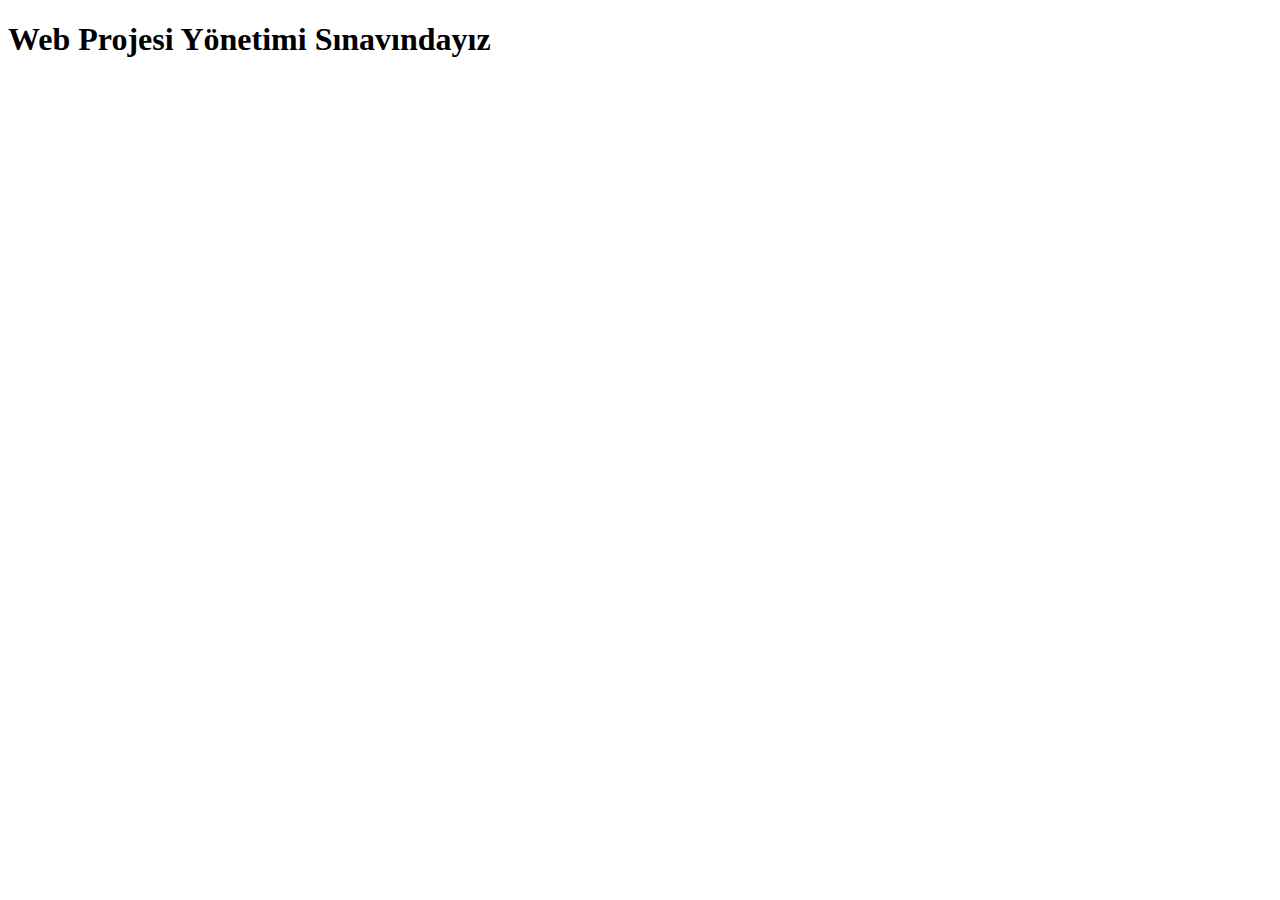
<file: finalsinavi/index.html>
<!doctype html>
<html lang="en">

<head>
    <meta charset="utf-8">
    <meta name="viewport" content="width=device-width, initial-scale=1">
    <title>Bootstrap demo</title>
    <link href="https://cdn.jsdelivr.net/npm/bootstrap@5.3.6/dist/css/bootstrap.min.css" rel="stylesheet"
        integrity="sha384-4Q6Gf2aSP4eDXB8Miphtr37CMZZQ5oXLH2yaXMJ2w8e2ZtHTl7GptT4jmndRuHDT" crossorigin="anonymous">
</head>

<body>



    <h1 class="display-1">Web Projesi Yönetimi Sınavındayız</h1>




    <script src="https://cdn.jsdelivr.net/npm/bootstrap@5.3.6/dist/js/bootstrap.bundle.min.js"
        integrity="sha384-j1CDi7MgGQ12Z7Qab0qlWQ/Qqz24Gc6BM0thvEMVjHnfYGF0rmFCozFSxQBxwHKO"
        crossorigin="anonymous"></script>
</body>

</html>
</file>
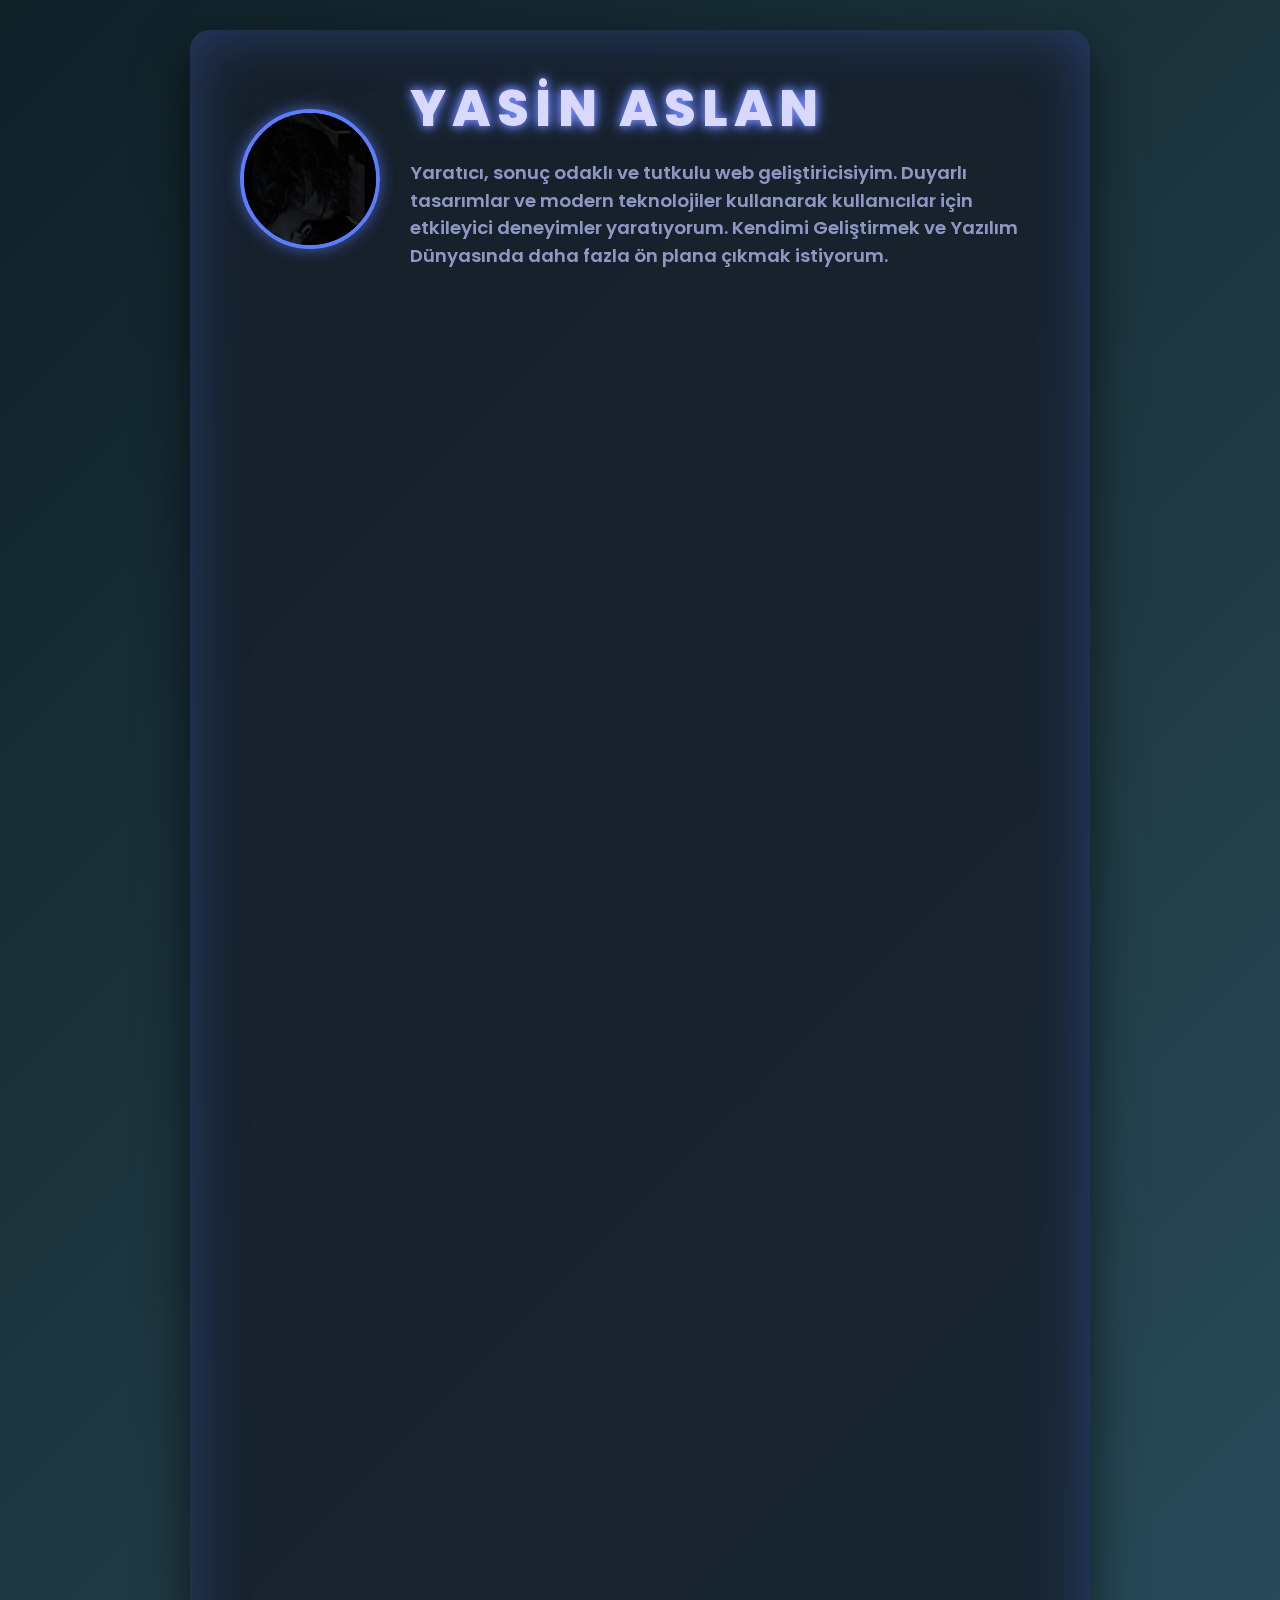
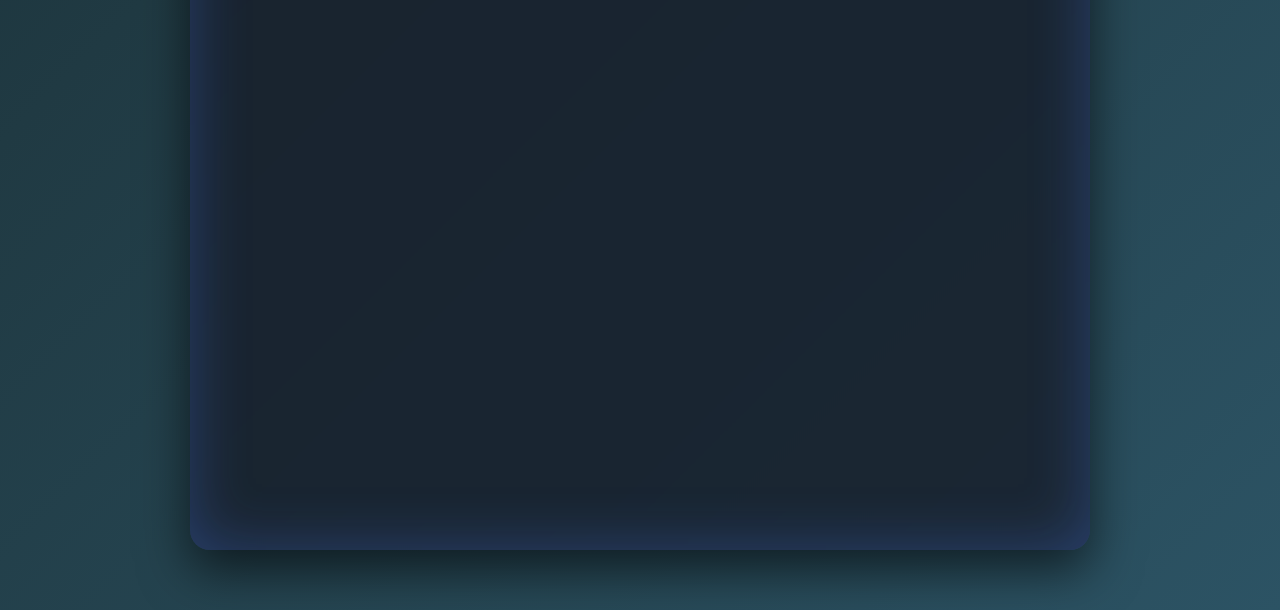
<file: websitem/index.html>
<!DOCTYPE html>
<html lang="tr">
<head>
<meta charset="UTF-8" />
<meta name="viewport" content="width=device-width, initial-scale=1" />
<title>Yasin Aslan CV</title>
<style>
  /* Google Fonts - Poppins */
  @import url('https://fonts.googleapis.com/css2?family=Poppins:wght@300;600;800&display=swap');

  /* Reset and base */
  *, *::before, *::after {
    box-sizing: border-box;
  }
  body {
    margin: 0;
    min-height: 100vh;
    font-family: 'Poppins', sans-serif;
    background: linear-gradient(135deg, #0f2027, #203a43, #2c5364);
    color: #eee;
    overflow-x: hidden;
  }

  /* Particle background canvas full screen */
  canvas#bg-canvas {
    position: fixed;
    top: 0; left: 0;
    width: 100vw; height: 100vh;
    z-index: -1;
    pointer-events: none;
  }

  /* Container */
  .cv-container {
    max-width: 900px;
    background: rgba(24, 32, 44, 0.85);
    margin: 30px auto 60px;
    border-radius: 20px;
    padding: 40px 50px;
    box-shadow:
      0 20px 50px rgba(0, 0, 0, 0.6),
      inset 0 0 60px rgba(80, 128, 255, 0.3);
    backdrop-filter: blur(12px);
    color: #d9d9ff;
  }

  /* Header */
  header {
    display: flex;
    align-items: center;
    gap: 30px;
    margin-bottom: 50px;
    flex-wrap: wrap;
  }
  header .profile-pic {
    flex-shrink: 0;
    width: 140px; 
    height: 140px;
    border-radius: 50%;
    overflow: hidden;
    border: 4px solid #5d7dff;
    box-shadow: 0 0 15px #5d7dffaa;
    animation: floatUpDown 3s ease-in-out infinite;
  }
  header .profile-pic img {
    width: 100%;
    height: 100%;
    object-fit: cover;
    mix-blend-mode: multiply;
    filter: saturate(1.2);
  }
  header .intro {
    flex: 1;
    min-width: 280px;
  }
  header .intro h1 {
    font-size: 3.2rem;
    margin: 0;
    font-weight: 800;
    text-shadow:
      0 0 8px #7a8fff,
      0 0 16px #5d7dff;
    letter-spacing: 0.12em;
    animation: neonGlow 3.5s ease-in-out infinite alternate;
  }
  header .intro p {
    font-weight: 600;
    font-size: 1.15rem;
    margin-top: 12px;
    color: #abb7e8cc;
    line-height: 1.5;
    user-select: none;
  }

  /* Sections */
  section {
    margin-bottom: 50px;
    opacity: 0;
    transform: translateY(50px);
    animation: fadeInUp 0.9s forwards;
  }
  section:nth-child(2) {animation-delay: 0.3s;}
  section:nth-child(3) {animation-delay: 0.6s;}
  section:nth-child(4) {animation-delay: 0.9s;}
  section:nth-child(5) {animation-delay: 1.2s;}

  section h2 {
    font-size: 1.9rem;
    color: #8faaff;
    border-left: 7px solid #5369ff;
    padding-left: 18px;
    margin-bottom: 25px;
    font-weight: 800;
    letter-spacing: 0.07em;
    text-transform: uppercase;
    text-shadow: 0 0 8px #5369ffcc;
  }

  /* Education and Experience cards */
  .card {
    background: #1e2a48cc;
    padding: 22px 25px 28px 25px;
    border-radius: 16px;
    box-shadow: 0 0 15px #34497d88;
    margin-bottom: 20px;
    transition: background 0.3s ease;
  }
  .card:hover {
    background: #2e3e7fdd;
    box-shadow: 0 0 30px #5d7dffaa;
  }
  
  .card h3 {
    margin: 0;
    font-weight: 700;
    font-size: 1.3rem;
    color: #a2b1ff;
  }
  
  .card .sub-title {
    font-style: italic;
    color: #7b89c3cc;
    font-size: 1rem;
    margin-top: 4px;
    margin-bottom: 8px;
  }
  
  .card .date {
    font-size: 0.9rem;
    color: #a0a9d4cc;
    font-weight: 600;
  }

  .card ul {
    margin-top: 12px;
    list-style-type: none;
    padding-left: 18px;
    color: #bec7ffcc;
  }
  .card ul li {
    margin-bottom: 8px;
    position: relative;
    padding-left: 16px;
    font-weight: 500;
  }
  .card ul li::before {
    content: "✦";
    color: #5369ffaa;
    position: absolute;
    left: 0;
    top: 2px;
    font-size: 1.2rem;
  }

  /* Skills with progress bars */
  .skills-list {
    display: flex;
    flex-direction: column;
    gap: 16px;
  }
  .skill-item {
    display: flex;
    align-items: center;
    gap: 14px;
  }
  .skill-name {
    flex: 1;
    font-weight: 600;
    font-size: 1.1rem;
    color: #aab9ffcc;
  }
  .progress-bar {
    flex: 3;
    height: 14px;
    background-color: #34497d55;
    border-radius: 30px;
    overflow: hidden;
    box-shadow: inset 0 0 5px #687aeaaa;
  }
  .progress-fill {
    height: 100%;
    width: var(--progress);
    background: linear-gradient(90deg, #5d7dff, #a3adff);
    border-radius: 30px;
    box-shadow: 0 0 10px #7d90ffaa;
    animation-fill-mode: forwards;
  }

  /* Contact info */
  .contact-info {
    display: flex;
    flex-wrap: wrap;
    justify-content: space-around;
    gap: 28px;
  }
  .contact-item {
    display: flex;
    align-items: center;
    gap: 10px;
    background: #27385bdd;
    padding: 10px 20px;
    border-radius: 20px;
    box-shadow: 0 0 15px #4a63d9cc;
    font-weight: 600;
    color: #b0bdffcc;
    cursor: default;
    transition: background 0.3s ease, color 0.3s ease;
    user-select: text;
  }
  .contact-item:hover,
  .contact-item a:hover {
    background: #5d7dffdd;
    color: #f0f8ff;
    box-shadow: 0 0 35px #6079ffcc;
  }
  .contact-item svg {
    width: 24px;
    height: 24px;
    fill: #a3b3ffcc;
    filter: drop-shadow(0 0 2px #506effcc);
    flex-shrink: 0;
  }
  .contact-item a {
    color: inherit;
    text-decoration: none;
    white-space: nowrap;
  }

  /* Animations */
  @keyframes floatUpDown {
    0%, 100% {transform: translateY(0);}
    50% {transform: translateY(-10px);}
  }
  @keyframes neonGlow {
    0%, 100% {text-shadow: 0 0 6px #7a8fff, 0 0 12px #647edb;}
    50% {text-shadow: 0 0 14px #9bafff, 0 0 28px #7a88d1;}
  }
  @keyframes fadeInUp {
    0% {opacity: 0; transform: translateY(50px);}
    100% {opacity: 1; transform: translateY(0);}
  }
  @keyframes progressFillAnim {
    from {width: 0%;}
    to {width: var(--progress);}
  }

  /* Responsive */
  @media (max-width: 768px) {
    .cv-container {
      padding: 30px 25px;
    }
    header {
      flex-direction: column;
      align-items: center;
      text-align: center;
      gap: 20px;
    }
    header .intro {min-width: auto;}
    section {
      margin-bottom: 40px;
    }
    .contact-info {
      justify-content: center;
    }
  }
  @media (max-width: 400px) {
    header h1 {
      font-size: 2.3rem;
    }
    section h2 {
      font-size: 1.5rem;
    }
    .skill-name {
      font-size: 1rem;
    }
  }
</style>
</head>
<body>
<canvas id="bg-canvas" aria-hidden="true"></canvas>

<div class="cv-container" role="main" aria-label="Özgeçmiş sayfası">
  <header>
    <div class="profile-pic" aria-label="Profil fotoğrafı">
      <img src="yasin.jpg" alt="Yasin Aslan" />
    </div>
    <div class="intro">
      <h1 tabindex="0">YASİN ASLAN</h1>
      <p tabindex="0">Yaratıcı, sonuç odaklı ve tutkulu web geliştiricisiyim. Duyarlı tasarımlar ve modern teknolojiler kullanarak kullanıcılar için etkileyici deneyimler yaratıyorum. Kendimi Geliştirmek ve Yazılım Dünyasında daha fazla ön plana çıkmak istiyorum.</p>
    </div>
  </header>

  <section aria-labelledby="education-title" tabindex="0">
    <h2 id="education-title">Eğitim</h2>
    <article class="card">
      <h3>Bilgisayar Programcılığı, Ön Lisans</h3>
      <p class="sub-title">Ardahan Üniversitesi</p>
      <p class="date">2024 - 2026</p>
      <ul>
        <li>Yazılım geliştirme, veri yapıları ve algoritmalar üzerine kapsamlı eğitim.</li>
        <li>Bitirme projesi: Yapay zeka tabanlı görüntü işleme uygulaması.</li>
      </ul>
    </article>
    <article class="card">
      <h3>Lise Diploması</h3>
      <p class="sub-title">Siverek Türk Telekom Anadolu Lisesi</p>
      <p class="date">2015 - 2019</p>
    </article>
  </section>

  <section aria-labelledby="experience-title" tabindex="0">
    <h2 id="experience-title">İş Deneyimi</h2>
    <article class="card">
      <h3>Yazılım Geliştirici</h3>
      <p class="sub-title">Teknoloji Şirketi A.Ş.</p>
      <p class="date">2020 - Günümüz</p>
      <ul>
        <li>React ve Node.js ile modern web uygulamaları geliştirdim.</li>
        <li>Proje yönetiminde Scrum metodolojileri uyguladım.</li>
        <li>Kod bazını optimize ederek performansı %30 artırdım.</li>
      </ul>
    </article>
    <article class="card">
      <h3>Stajyer Yazılım Mühendisi</h3>
      <p class="sub-title">Start-up Şirketi</p>
      <p class="date">2018 - 2019</p>
      <ul>
        <li>Frontend geliştirme ve günlük sprint toplantılarına katılım.</li>
        <li>Küçük çaplı backend modüllerini tasarladım ve entegre ettim.</li>
      </ul>
    </article>
  </section>

  <section aria-labelledby="skills-title" tabindex="0">
    <h2 id="skills-title">Yetenekler</h2>
    <div class="skills-list" aria-label="Yetenek ilerleme çubukları">
      
      <div class="skill-item" aria-label="JavaScript yeteneği %85">
        <div class="skill-name">JavaScript</div>
        <div class="progress-bar" role="progressbar" aria-valuenow="85" aria-valuemin="0" aria-valuemax="100">
          <div class="progress-fill" style="--progress:85%;"></div>
        </div>
      </div>
  
      <div class="skill-item" aria-label="React yeteneği %75">
        <div class="skill-name">React</div>
        <div class="progress-bar" role="progressbar" aria-valuenow="75" aria-valuemin="0" aria-valuemax="100">
          <div class="progress-fill" style="--progress:75%;"></div>
        </div>
      </div>
  
      <div class="skill-item" aria-label="CSS Animasyon yeteneği %80">
        <div class="skill-name">CSS</div>
        <div class="progress-bar" role="progressbar" aria-valuenow="80" aria-valuemin="0" aria-valuemax="100">
          <div class="progress-fill" style="--progress:80%;"></div>
        </div>
      </div>
  
      <div class="skill-item" aria-label="Node.js yeteneği %70">
        <div class="skill-name">Node.js</div>
        <div class="progress-bar" role="progressbar" aria-valuenow="70" aria-valuemin="0" aria-valuemax="100">
          <div class="progress-fill" style="--progress:70%;"></div>
        </div>
      </div>
  
      <div class="skill-item" aria-label="Python yeteneği %65">
        <div class="skill-name">Python</div>
        <div class="progress-bar" role="progressbar" aria-valuenow="65" aria-valuemin="0" aria-valuemax="100">
          <div class="progress-fill" style="--progress:65%;"></div>
        </div>
      </div>
  
      <div class="skill-item" aria-label="Git yeteneği %90">
        <div class="skill-name">Git & GitHub</div>
        <div class="progress-bar" role="progressbar" aria-valuenow="90" aria-valuemin="0" aria-valuemax="100">
          <div class="progress-fill" style="--progress:90%;"></div>
        </div>
      </div>
      
    </div>
  </section>
  

  <section aria-labelledby="contact-title" tabindex="0">
    <h2 id="contact-title">İletişim</h2>
    <div class="contact-info">
      <div class="contact-item" tabindex="0" role="link" aria-label="Email: aslanyasin320@gmail.com" title="Email Adresim">
        <svg xmlns="http://www.w3.org/2000/svg" viewBox="0 0 24 24" focusable="false"><path d="M20 4H4c-1.1 0-2 .9-2 2v12c0 1.1.9 2 2 2h16c1.1 0 2-.9 2-2V6c0-1.1-.9-2-2-2zM4 8l8 5 8-5v-2l-8 5-8-5v2z"/></svg>
        <a href="mailto:email@example.com" rel="noopener noreferrer">aslanyasin320@gmail.com</a>
      </div>
      <div class="contact-item" tabindex="0" role="link" aria-label="Telefon: +90 531 032 9714" title="Telefon numaram">
        <svg xmlns="http://www.w3.org/2000/svg" viewBox="0 0 24 24" focusable="false"><path d="M6.62 10.79a15.09 15.09 0 006.59 6.59l2.2-2.2a1 1 0 011.11-.21 11.75 11.75 0 003.7.59 1 1 0 011 1v3.41a1 1 0 01-1 1A17 17 0 013 5a1 1 0 011-1h3.41a1 1 0 011 1 11.75 11.75 0 00.59 3.7 1 1 0 01-.21 1.11z"/></svg>
        <a href="tel:+905310329714" rel="noopener noreferrer">+90 531 032 9714</a>
      </div>
      <div class="contact-item" tabindex="0" role="link" aria-label="LinkedIn: https://github.com/Yasinx77" title="Github profil">
        <svg xmlns="http://www.w3.org/2000/svg" viewBox="0 0 24 24" focusable="false"><path d="M19 3A2 2 0 0121 5v14a2 2 0 01-2 2H5a2 2 0 01-2-2V5a2 2 0 012-2h14zM9 17v-5H7v5h2zm-1-6.16a1.15 1.15 0 110-2.3 1.15 1.15 0 010 2.3zm9 6.16v-2.7c0-1.16-.78-1.35-1.13-1.35-.5 0-.75.23-.88.43v-3.69H11v6h2v-3.49c0-.39.05-.79.5-1.07.5-.32 1.11-.14 1.43.58v3.98h2z"/></svg>
        <a href="https://github.com/Yasinx77" target="_blank" rel="noopener noreferrer">Github</a>
      </div>
      <div class="contact-item" tabindex="0" role="link" aria-label="LinkedIn: https://www.linkedin.com/in/yasin-aslan-56245232b/" title="LinkedIn profil">
        <svg xmlns="http://www.w3.org/2000/svg" viewBox="0 0 24 24" focusable="false"><path d="M19 3A2 2 0 0121 5v14a2 2 0 01-2 2H5a2 2 0 01-2-2V5a2 2 0 012-2h14zM9 17v-5H7v5h2zm-1-6.16a1.15 1.15 0 110-2.3 1.15 1.15 0 010 2.3zm9 6.16v-2.7c0-1.16-.78-1.35-1.13-1.35-.5 0-.75.23-.88.43v-3.69H11v6h2v-3.49c0-.39.05-.79.5-1.07.5-.32 1.11-.14 1.43.58v3.98h2z"/></svg>
        <a href="https://www.linkedin.com/in/yasin-aslan-56245232b/" target="_blank" rel="noopener noreferrer">LinkedIn</a>
      </div>
      <div class="contact-item" tabindex="0" role="text" aria-label="Adres: Şanlıurfa, Türkiye" title="Adresim">
        <svg xmlns="http://www.w3.org/2000/svg"  viewBox="0 0 24 24" focusable="false"><path d="M12 2a7 7 0 00-7 7c0 5.25 7 13 7 13s7-7.75 7-13a7 7 0 00-7-7zm0 9.5a2.5 2.5 0 112.5-2.5 2.5 2.5 0 01-2.5 2.5z"/></svg>
        <span>Şanlıurfa, Türkiye</span>
      </div>
    </div>
  </section>
</div>

<script>
  // Animate progress bars on page load
  document.addEventListener('DOMContentLoaded', () => {
    const progressFills = document.querySelectorAll('.progress-fill');
    progressFills.forEach((el) => {
      const widthPercent = el.style.getPropertyValue('--progress');
      el.style.width = '0%'; // reset
      setTimeout(() => {
        el.style.transition = 'width 2.5s ease-in-out';
        el.style.width = widthPercent;
      }, 300);
    });
  });

  // Particle background animation
  (() => {
    const canvas = document.getElementById('bg-canvas');
    const ctx = canvas.getContext('2d');
    let w, h;
    let particles = [];

    function resize() {
      w = window.innerWidth;
      h = window.innerHeight;
      canvas.width = w * devicePixelRatio;
      canvas.height = h * devicePixelRatio;
      canvas.style.width = w + 'px';
      canvas.style.height = h + 'px';
      ctx.setTransform(1, 0, 0, 1, 0, 0);
      ctx.scale(devicePixelRatio, devicePixelRatio);
    }
    resize();
    window.addEventListener('resize', resize);

    class Particle {
      constructor() {
        this.reset();
      }
      reset() {
        this.x = Math.random() * w;
        this.y = Math.random() * h;
        this.size = 1 + Math.random() * 2;
        this.speedX = -0.3 + Math.random() * 0.6;
        this.speedY = -0.3 + Math.random() * 0.6;
        this.opacity = 0.1 + Math.random() * 0.2;
      }
      update() {
        this.x += this.speedX;
        this.y += this.speedY;
        if (this.x < -this.size) this.x = w + this.size;
        else if (this.x > w + this.size) this.x = -this.size;
        if (this.y < -this.size) this.y = h + this.size;
        else if (this.y > h + this.size) this.y = -this.size;
      }
      draw(ctx) {
        ctx.beginPath();
        ctx.fillStyle = rgba(150, 170, 255, ${this.opacity});
        ctx.shadowColor = 'rgba(100,150,255, 0.8)';
        ctx.shadowBlur = 5;
        ctx.arc(this.x, this.y, this.size, 0, Math.PI * 2);
        ctx.fill();
      }
    }

    function initParticles() {
      particles = [];
      const count = Math.floor(w * h / 7000);
      for (let i = 0; i < count; i++) {
        particles.push(new Particle());
      }
    }
    initParticles();
    window.addEventListener('resize', initParticles);

    function animate() {
      ctx.clearRect(0, 0, w, h);
      for (const p of particles) {
        p.update();
        p.draw(ctx);
      }
      // draw connecting lines
      for (let i = 0; i < particles.length; i++) {
        for (let j = i + 1; j < particles.length; j++) {
          const p1 = particles[i];
          const p2 = particles[j];
          const dx = p1.x - p2.x;
          const dy = p1.y - p2.y;
          const dist = Math.sqrt(dx * dx + dy * dy);
          if (dist < 130) {
            ctx.beginPath();
            ctx.strokeStyle = rgba(150, 170, 255, ${(130 - dist)/130 * 0.15});
            ctx.lineWidth = 1;
            ctx.moveTo(p1.x, p1.y);
            ctx.lineTo(p2.x, p2.y);
            ctx.stroke();
          }
        }
      }
      requestAnimationFrame(animate);
    }
    animate();
  })();
</script>
</body>
</html>
</file>
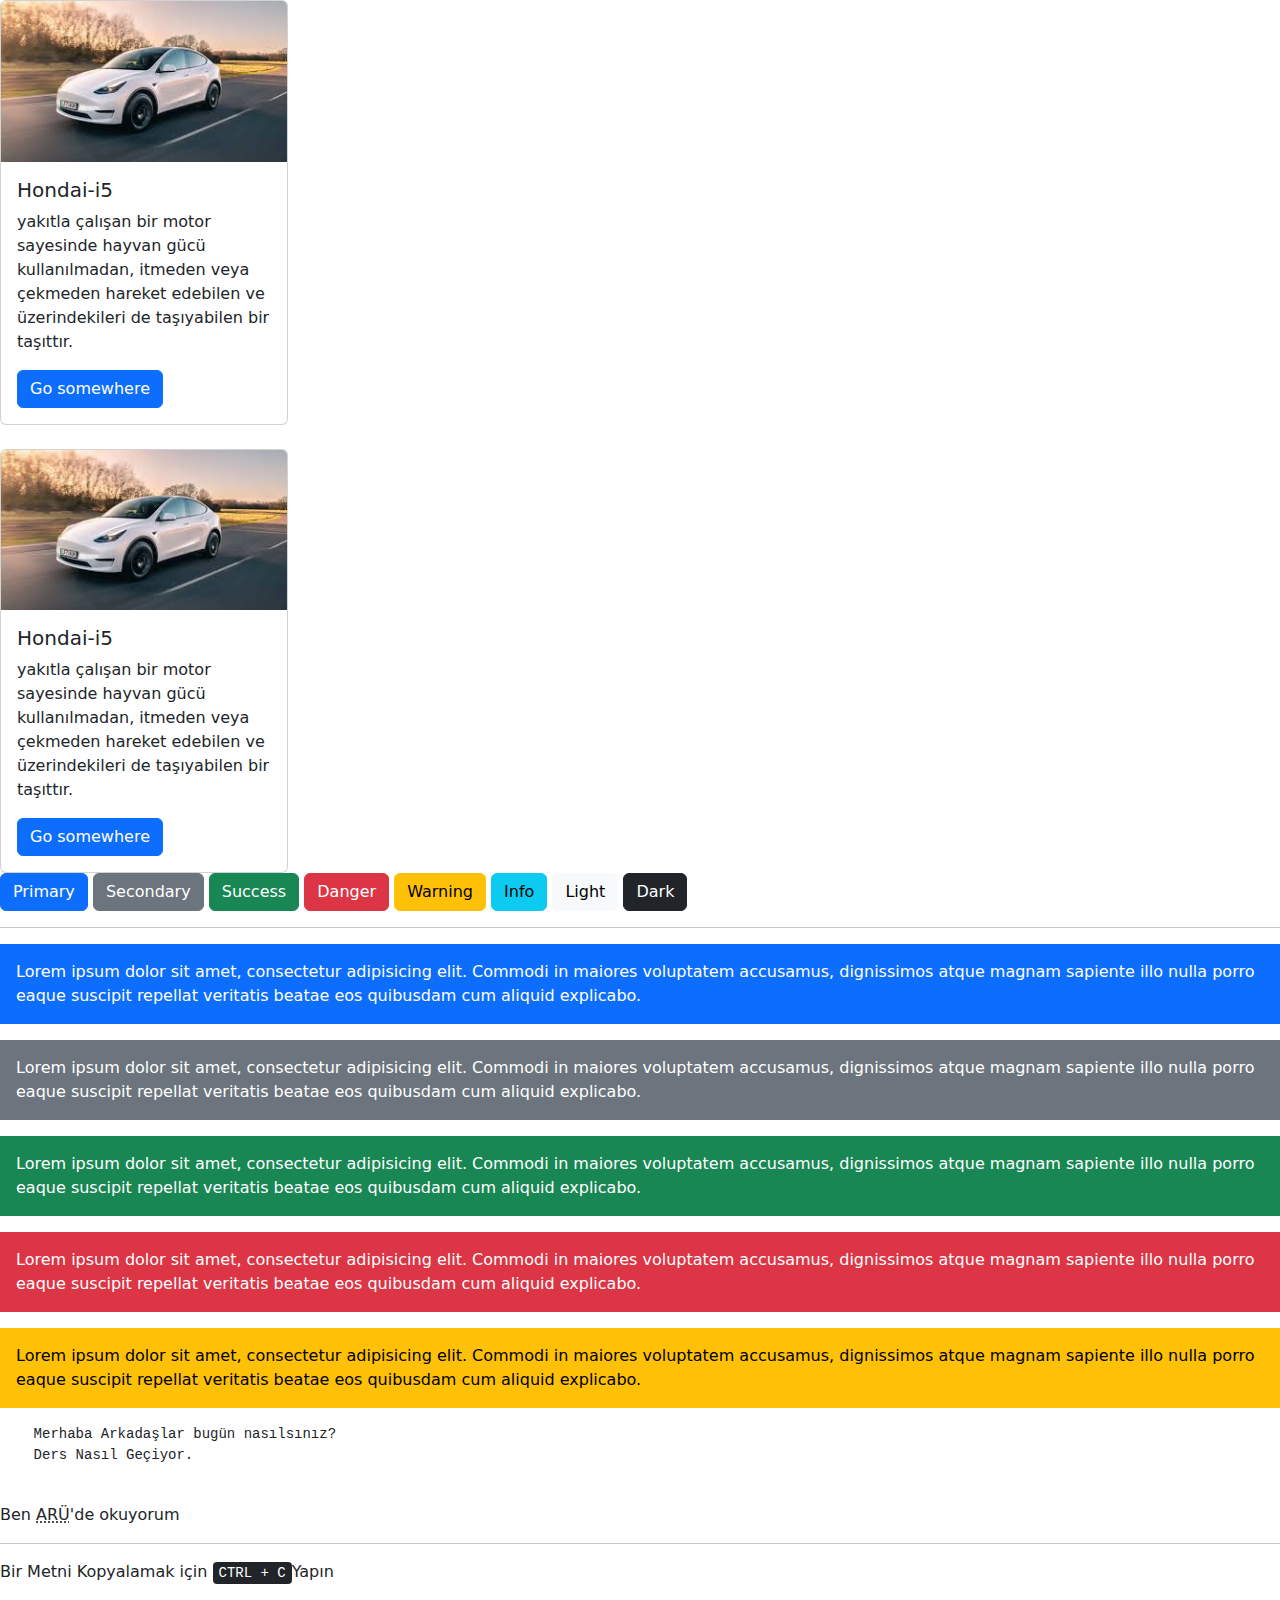
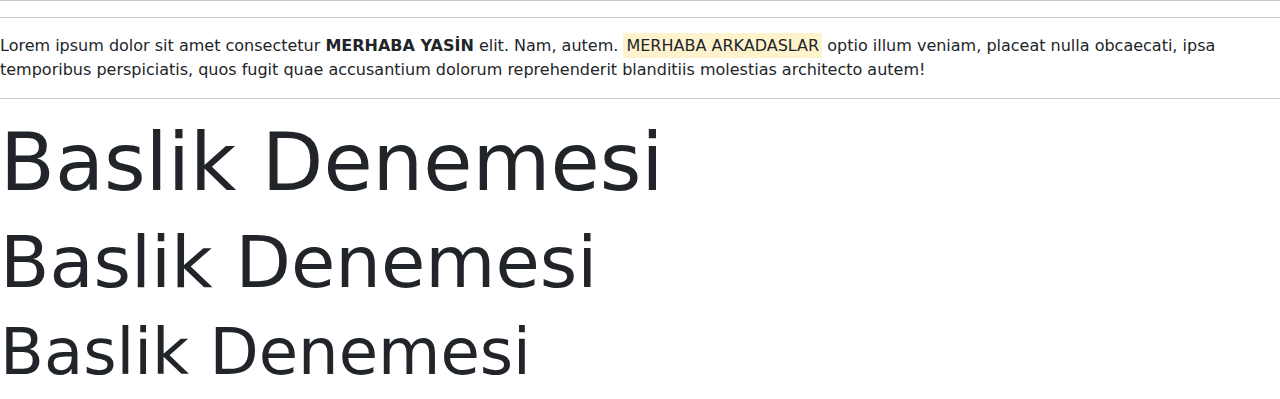
<file: yasin/index.html>
<!DOCTYPE html>
<html lang="en">
<head>
    <meta charset="UTF-8">
    <meta name="viewport" content="width=device-width, initial-scale=1.0">
    <title>Ana Sayfa</title>
    <link rel="stylesheet" href="css/bootstrap.min.css">
</head>
<body>

    <div class="card" style="width: 18rem;">
        <img src="indir.jpg" class="card-img-top" alt="hondai">
        <div class="card-body">
          <h5 class="card-title">Hondai-i5</h5>
          <p class="card-text">yakıtla çalışan bir motor sayesinde hayvan gücü kullanılmadan, itmeden veya çekmeden hareket edebilen ve üzerindekileri de taşıyabilen bir taşıttır.</p>
          <a href="#" class="btn btn-primary">Go somewhere</a>
        </div>
      </div>
      <br>
      <div class="card" style="width: 18rem;">
        <img src="indir.jpg" class="card-img-top" alt="hondai">
        <div class="card-body">
          <h5 class="card-title">Hondai-i5</h5>
          <p class="card-text">yakıtla çalışan bir motor sayesinde hayvan gücü kullanılmadan, itmeden veya çekmeden hareket edebilen ve üzerindekileri de taşıyabilen bir taşıttır.</p>
          <a href="#" class="btn btn-primary">Go somewhere</a>
        </div>
      </div>
      
    <button type="button" class="btn btn-primary">Primary</button>
<button type="button" class="btn btn-secondary">Secondary</button>
<button type="button" class="btn btn-success">Success</button>
<button type="button" class="btn btn-danger">Danger</button>
<button type="button" class="btn btn-warning">Warning</button>
<button type="button" class="btn btn-info">Info</button>
<button type="button" class="btn btn-light">Light</button>
<button type="button" class="btn btn-dark">Dark</button>

<hr>

<p class="text-bg-primary p-3">
    Lorem ipsum dolor sit amet, consectetur adipisicing elit. Commodi in maiores voluptatem accusamus, dignissimos atque magnam sapiente illo nulla porro eaque suscipit repellat veritatis beatae eos quibusdam cum aliquid explicabo.
</p>

<p class="text-bg-secondary p-3">
    Lorem ipsum dolor sit amet, consectetur adipisicing elit. Commodi in maiores voluptatem accusamus, dignissimos atque magnam sapiente illo nulla porro eaque suscipit repellat veritatis beatae eos quibusdam cum aliquid explicabo.
</p>

<p class="text-bg-success p-3">
    Lorem ipsum dolor sit amet, consectetur adipisicing elit. Commodi in maiores voluptatem accusamus, dignissimos atque magnam sapiente illo nulla porro eaque suscipit repellat veritatis beatae eos quibusdam cum aliquid explicabo.
</p>

<p class="text-bg-danger p-3">
    Lorem ipsum dolor sit amet, consectetur adipisicing elit. Commodi in maiores voluptatem accusamus, dignissimos atque magnam sapiente illo nulla porro eaque suscipit repellat veritatis beatae eos quibusdam cum aliquid explicabo.
</p>

<p class="text-bg-warning p-3">
    Lorem ipsum dolor sit amet, consectetur adipisicing elit. Commodi in maiores voluptatem accusamus, dignissimos atque magnam sapiente illo nulla porro eaque suscipit repellat veritatis beatae eos quibusdam cum aliquid explicabo.
</p>

    
<pre>
    Merhaba Arkadaşlar bugün nasılsınız? 
    Ders Nasıl Geçiyor.
    </pre>
    
<p>

Ben <abbr title="Ardahan üniversitesi">ARÜ</abbr>'de okuyorum
<hr>

Bir Metni Kopyalamak için <kbd>CTRL + C</kbd>Yapın

<hr>
</p>






<hr>
    <p>
        Lorem ipsum dolor sit amet consectetur <strong>MERHABA YASİN</strong> elit. Nam, autem. <mark>MERHABA ARKADASLAR</mark> optio illum veniam, placeat nulla obcaecati, ipsa temporibus perspiciatis, quos fugit quae accusantium dolorum reprehenderit blanditiis molestias architecto autem!
    </p>
    <hr>

   <h1 class="display-1">Baslik Denemesi</h1>
   <h2 class="display-2">Baslik Denemesi</h2>
   <h3 class="display-3">Baslik Denemesi</h3>
   
    <script src="js/bootstrap.bundle.min.js"></script>

</body>
</html>
</file>
